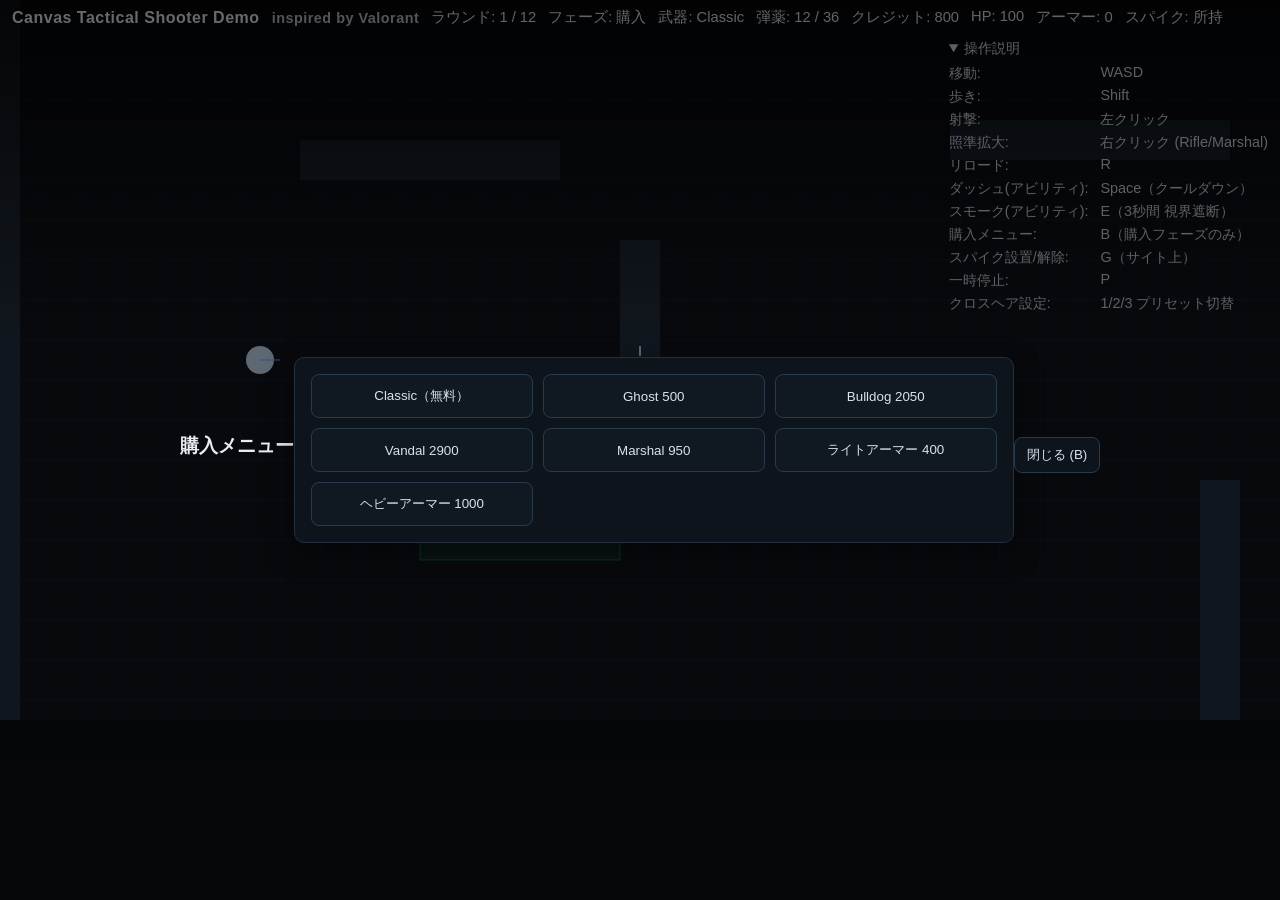
<file: index.html>
<!DOCTYPE html>
<html lang="ja">
<head>
  <meta charset="UTF-8" />
  <meta name="viewport" content="width=device-width, initial-scale=1.0"/>
  <title>Canvas Tactical Shooter Demo</title>
  <link rel="stylesheet" href="style.css"/>
</head>
<body>
  <div id="ui">
    <div id="title">Canvas Tactical Shooter Demo <span class="tag">inspired by Valorant</span></div>
    <div id="stats">
      <span id="roundInfo">ラウンド: 1 / 12</span>
      <span id="phaseInfo">フェーズ: 購入</span>
      <span id="weaponInfo">武器: Classic</span>
      <span id="ammoInfo">弾薬: 12 / 36</span>
      <span id="creditsInfo">クレジット: 800</span>
      <span id="hpInfo">HP: 100</span>
      <span id="armorInfo">アーマー: 0</span>
      <span id="spikeInfo">スパイク: 未所持</span>
    </div>
    <div id="controls">
      <details open>
        <summary>操作説明</summary>
        <div class="grid">
          <div>移動:</div><div>WASD</div>
          <div>歩き:</div><div>Shift</div>
          <div>射撃:</div><div>左クリック</div>
          <div>照準拡大:</div><div>右クリック (Rifle/Marshal)</div>
          <div>リロード:</div><div>R</div>
          <div>ダッシュ(アビリティ):</div><div>Space（クールダウン）</div>
          <div>スモーク(アビリティ):</div><div>E（3秒間 視界遮断）</div>
          <div>購入メニュー:</div><div>B（購入フェーズのみ）</div>
          <div>スパイク設置/解除:</div><div>G（サイト上）</div>
          <div>一時停止:</div><div>P</div>
          <div>クロスヘア設定:</div><div>1/2/3 プリセット切替</div>
        </div>
      </details>
    </div>
    <div id="buyMenu" class="hidden">
      <div class="buy-header">購入メニュー</div>
      <div class="buy-grid">
        <button class="buy" data-weapon="Classic" data-cost="0">Classic（無料）</button>
        <button class="buy" data-weapon="Ghost" data-cost="500">Ghost 500</button>
        <button class="buy" data-weapon="Bulldog" data-cost="2050">Bulldog 2050</button>
        <button class="buy" data-weapon="Vandal" data-cost="2900">Vandal 2900</button>
        <button class="buy" data-weapon="Marshal" data-cost="950">Marshal 950</button>
        <button class="buy" id="buyArmor" data-armor="light" data-cost="400">ライトアーマー 400</button>
        <button class="buy" id="buyHeavy" data-armor="heavy" data-cost="1000">ヘビーアーマー 1000</button>
      </div>
      <div class="buy-footer"><button id="closeBuy">閉じる (B)</button></div>
    </div>
  </div>

  <canvas id="game" width="1280" height="720"></canvas>

  <div id="toast" class="hidden"></div>

  <script src="main.js"></script>
</body>
</html>
</file>
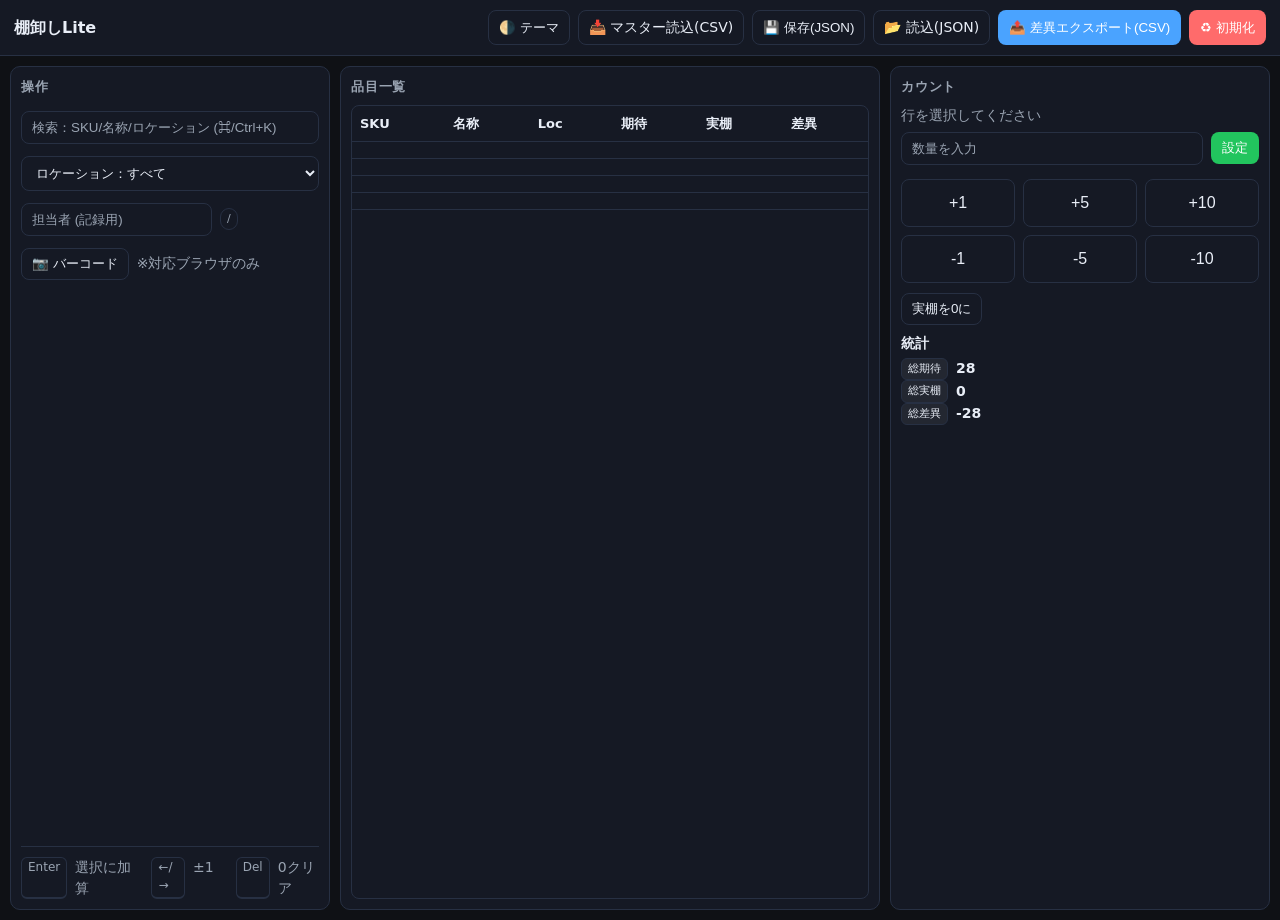
<file: tanaoroshi.html>
<!doctype html>
<html lang="ja">
<head>
<meta charset="utf-8" />
<meta name="viewport" content="width=device-width,initial-scale=1" />
<title>棚卸しLite</title>
<style>
  :root{
    --bg: #0f1115; --fg:#e9eef7; --muted:#9aa4b2; --card:#151924; --acc:#4aa3ff; --warn:#ff6b6b; --ok:#22c55e;
    --border:#273043;
  }
  .light{ --bg:#f7f7fb; --fg:#111826; --muted:#475569; --card:#ffffff; --acc:#0b6bcb; --warn:#c2410c; --ok:#15803d; --border:#e5e7eb;}
  html,body{height:100%;}
  body{margin:0;background:var(--bg);color:var(--fg);font:14px/1.5 system-ui, -apple-system, Segoe UI, Roboto, Noto Sans JP, sans-serif;}
  header{display:flex;gap:12px;align-items:center;justify-content:space-between;padding:10px 14px;border-bottom:1px solid var(--border);background:var(--card);position:sticky;top:0;z-index:5}
  header h1{font-size:16px;margin:0}
  .btn{border:1px solid var(--border);background:transparent;color:var(--fg);padding:6px 10px;border-radius:8px;cursor:pointer}
  .btn.acc{background:var(--acc);color:#fff;border-color:transparent}
  .btn.warn{background:var(--warn);color:#fff;border-color:transparent}
  .btn.ok{background:var(--ok);color:#fff;border-color:transparent}
  .wrap{display:grid;grid-template-columns:320px 1fr 380px;gap:10px;height:calc(100% - 56px);padding:10px}
  .card{background:var(--card);border:1px solid var(--border);border-radius:10px;padding:10px;min-height:0;display:flex;flex-direction:column}
  .card h2{font-size:13px;margin:0 0 8px 0;color:var(--muted);text-transform:uppercase;letter-spacing:.06em}
  input,select{background:transparent;color:var(--fg);border:1px solid var(--border);border-radius:8px;padding:8px 10px;outline:none}
  input::placeholder{color:var(--muted)}
  .toolrow{display:flex;gap:8px;flex-wrap:wrap}
  .list{overflow:auto;border-radius:8px;border:1px solid var(--border)}
  table{width:100%;border-collapse:collapse}
  th,td{padding:8px;border-bottom:1px solid var(--border);text-align:left;font-size:13px}
  tr:hover{background:rgba(128,128,128,.08)}
  .sku{font-family:ui-monospace, SFMono-Regular, Menlo, monospace}
  .pill{font-size:11px;padding:2px 6px;border:1px solid var(--border);border-radius:999px;color:var(--muted)}
  .row{display:flex;gap:8px;align-items:center;margin:6px 0}
  .pad{display:grid;grid-template-columns:repeat(3,1fr);gap:8px;margin-top:8px}
  .pad .btn{padding:14px 0;font-size:16px}
  .grow{flex:1}
  .right h3{margin:8px 0 4px 0;font-size:14px}
  .stat{display:flex;gap:8px;align-items:center}
  .stat .v{font-weight:700}
  .muted{color:var(--muted)}
  .badge{font-size:11px;padding:2px 6px;border-radius:6px;background:rgba(255,255,255,0.06);border:1px solid var(--border)}
  .diff-pos{color:var(--ok)} .diff-neg{color:var(--warn)}
  .footer{display:flex;gap:8px;margin-top:auto;padding-top:10px;border-top:1px solid var(--border)}
  .kbd{border:1px solid var(--border);border-bottom-width:2px;padding:0 6px;border-radius:6px;font-size:12px}
</style>
</head>
<body>
<header>
  <h1>棚卸しLite</h1>
  <div class="toolrow">
    <button class="btn" id="themeBtn">🌗 テーマ</button>
    <label class="btn"><input type="file" id="csvInput" accept=".csv" hidden>📥 マスター読込(CSV)</label>
    <button class="btn" id="saveJson">💾 保存(JSON)</button>
    <label class="btn"><input type="file" id="jsonInput" accept=".json" hidden>📂 読込(JSON)</label>
    <button class="btn acc" id="exportDiff">📤 差異エクスポート(CSV)</button>
    <button class="btn warn" id="resetAll">♻ 初期化</button>
  </div>
</header>

<div class="wrap">
  <!-- 左：操作 -->
  <section class="card">
    <h2>操作</h2>
    <div class="row">
      <input class="grow" id="q" placeholder="検索：SKU/名称/ロケーション (⌘/Ctrl+K)" />
    </div>
    <div class="row">
      <select id="locFilter" class="grow"><option value="">ロケーション：すべて</option></select>
    </div>
    <div class="row">
      <input id="user" placeholder="担当者 (記録用)" />
      <span class="pill" id="countedStat">0 / 0</span>
    </div>
    <div class="row">
      <button class="btn" id="cameraBtn">📷 バーコード</button>
      <span class="muted">※対応ブラウザのみ</span>
    </div>
    <video id="video" playsinline style="width:100%;display:none;border-radius:8px;border:1px solid var(--border);"></video>
    <div class="footer muted">
      <div class="kbd">Enter</div> 選択に加算　
      <div class="kbd">←/→</div> ±1　
      <div class="kbd">Del</div> 0クリア
    </div>
  </section>

  <!-- 中：一覧 -->
  <section class="card">
    <h2>品目一覧</h2>
    <div class="list" style="flex:1">
      <table id="tbl">
        <thead>
          <tr>
            <th>SKU</th><th>名称</th><th>Loc</th><th>期待</th><th>実棚</th><th>差異</th>
          </tr>
        </thead>
        <tbody></tbody>
      </table>
    </div>
  </section>

  <!-- 右：カウントパッド -->
  <section class="card right">
    <h2>カウント</h2>
    <div id="selInfo" class="muted">行を選択してください</div>
    <div class="row">
      <input id="qtyInput" type="number" placeholder="数量を入力" class="grow" />
      <button class="btn ok" id="setBtn">設定</button>
    </div>
    <div class="pad">
      <button class="btn" data-add="1">+1</button>
      <button class="btn" data-add="5">+5</button>
      <button class="btn" data-add="10">+10</button>
      <button class="btn" data-add="-1">-1</button>
      <button class="btn" data-add="-5">-5</button>
      <button class="btn" data-add="-10">-10</button>
    </div>
    <div style="margin-top:10px">
      <button class="btn" id="clearBtn">実棚を0に</button>
    </div>
    <h3>統計</h3>
    <div class="stat"><span class="badge">総期待</span><span class="v" id="sumExp">0</span></div>
    <div class="stat"><span class="badge">総実棚</span><span class="v" id="sumCnt">0</span></div>
    <div class="stat"><span class="badge">総差異</span><span class="v" id="sumDiff">0</span></div>
  </section>
</div>

<script>
/* ====== データ管理 ====== */
let items = JSON.parse(localStorage.getItem('inv_items') || 'null') || [
  {sku:"TXM050-P003-18-3", name:"RF Amp Cable", loc:"A1", expected:12, counted:0},
  {sku:"AXG-5000III-27M-SMS", name:"Generator", loc:"A2", expected:5, counted:0},
  {sku:"AMVG-3000-27M-UE", name:"Match Unit", loc:"B1", expected:8, counted:0},
  {sku:"AMVS-3000-MF-BE", name:"Power Supply", loc:"B2", expected:3, counted:0},
];
let selected = null;

const els = {
  q: $("#q"), locFilter: $("#locFilter"), tbl: $("#tbl tbody"),
  countedStat: $("#countedStat"),
  qtyInput: $("#qtyInput"), setBtn: $("#setBtn"), clearBtn: $("#clearBtn"),
  sumExp: $("#sumExp"), sumCnt: $("#sumCnt"), sumDiff: $("#sumDiff"),
  user: $("#user"), selInfo: $("#selInfo"),
  csvInput: $("#csvInput"), exportDiff: $("#exportDiff"),
  saveJson: $("#saveJson"), jsonInput: $("#jsonInput"),
  resetAll: $("#resetAll"), themeBtn: $("#themeBtn"),
  cameraBtn: $("#cameraBtn"), video: $("#video")
};

init();

/* ====== 初期化 ====== */
function init(){
  applyTheme(localStorage.getItem('inv_theme') || 'dark');
  els.user.value = localStorage.getItem('inv_user') || "";
  els.user.addEventListener('input', ()=>localStorage.setItem('inv_user', els.user.value));
  renderLocs(); renderTable(); updateStats();
  // 検索・フィルタ
  els.q.addEventListener('input', renderTable);
  els.locFilter.addEventListener('change', renderTable);
  // 数量操作
  document.querySelectorAll('[data-add]').forEach(b=>b.addEventListener('click', ()=>{
    if(!selected) return;
    addQty(parseInt(b.dataset.add||"0",10));
  }));
  els.setBtn.addEventListener('click', ()=>{ if(selected){ setQty(parseInt(els.qtyInput.value||"0",10)); }});
  els.clearBtn.addEventListener('click', ()=>{ if(selected){ setQty(0); }});
  // キーボード
  document.addEventListener('keydown', onKey);
  // ファイルIO
  els.csvInput.addEventListener('change', importCSV);
  els.exportDiff.addEventListener('click', exportDiffCSV);
  els.saveJson.addEventListener('click', saveJSON);
  els.jsonInput.addEventListener('change', loadJSON);
  els.resetAll.addEventListener('click', resetAll);
  // テーマ
  els.themeBtn.addEventListener('click', toggleTheme);
  // カメラ
  els.cameraBtn.addEventListener('click', toggleCamera);
}

/* ====== UI描画 ====== */
function renderLocs(){
  const locs = [...new Set(items.map(i=>i.loc))].sort();
  els.locFilter.innerHTML = `<option value="">ロケーション：すべて</option>` + locs.map(l=>`<option value=""></option>`).join('');
}
function renderTable(){
  const q = els.q.value.trim().toLowerCase();
  const lf = els.locFilter.value;
  const rows = items
    .filter(it => (!lf || it.loc===lf))
    .filter(it => {
      if(!q) return true;
      return [it.sku,it.name,it.loc].some(v=>String(v).toLowerCase().includes(q));
    })
    .map((it,idx)=>{
      const diff = (it.counted||0) - (it.expected||0);
      const diffCls = diff===0?'':(diff>0?'diff-pos':'diff-neg');
      return `<tr data-idx="" class="''">
        <td class="sku"></td>
        <td></td>
        <td></td>
        <td></td>
        <td></td>
        <td class=""></td>
      </tr>`;
    }).join('');
  els.tbl.innerHTML = rows || `<tr><td colspan="6" class="muted">対象なし</td></tr>`;
  // 行クリック
  [...els.tbl.querySelectorAll("tr")].forEach(tr=>{
    tr.addEventListener('click', ()=>{
      const it = items[parseInt(tr.dataset.idx,10)];
      selectItem(it);
    });
  });
  updateStats();
}

function selectItem(it){
  selected = it;
  els.selInfo.innerHTML = `選択中：<span class="sku badge"></span>　　<span class="badge"></span><br>
  期待：　実棚：　差異：<b>${(it.counted||0)-(it.expected||0)}</b>`;
  els.qtyInput.value = it.counted||0;
  renderTable(); // 選択表示更新
}

function updateStats(){
  const sumExp = items.reduce((a,b)=>a+(b.expected||0),0);
  const sumCnt = items.reduce((a,b)=>a+(b.counted||0),0);
  const countedLines = items.filter(i=>(i.counted||0)!==0).length;
  els.sumExp.textContent = sumExp;
  els.sumCnt.textContent = sumCnt;
  els.sumDiff.textContent = sumCnt - sumExp;
  els.countedStat.textContent = ` / `;
  persist();
}

/* ====== 操作 ====== */
function addQty(d){
  const v = (selected.counted||0) + d;
  setQty(Math.max(0,v));
}
function setQty(v){
  if(Number.isNaN(v)) return;
  selected.counted = Math.max(0, v|0);
  updateStats(); selectItem(selected);
}

/* ====== 入出力 ====== */
async function importCSV(ev){
  const f = ev.target.files[0]; if(!f) return;
  const txt = await f.text();
  // 想定ヘッダ: sku,name,loc,expected
  const lines = txt.split(/\r?\n/).filter(l=>l.trim().length);
  const [h,...rows] = lines;
  const cols = h.split(',').map(s=>s.trim().toLowerCase());
  const map = {sku:cols.indexOf('sku'), name:cols.indexOf('name'), loc:cols.indexOf('loc'), expected:cols.indexOf('expected')};
  if(Object.values(map).some(v=>v===-1)){ alert("CSVヘッダは sku,name,loc,expected が必要です"); return; }
  items = rows.map(r=>{
    const c = r.split(',');
    return { sku:c[map.sku], name:c[map.name], loc:c[map.loc], expected:parseInt(c[map.expected]||"0",10)||0, counted:0 };
  });
  selected=null; renderLocs(); renderTable();
}

function exportDiffCSV(){
  const u = els.user.value || "";
  const rows = [
    ["timestamp","user","sku","name","loc","expected","counted","diff"].join(","),
    ...items.map(i=>[
      new Date().toISOString(), csv(u), csv(i.sku), csv(i.name), csv(i.loc),
      i.expected, i.counted||0, (i.counted||0)-(i.expected||0)
    ].join(","))
  ].join("\n");
  downloadText(`diff_.csv`, rows);
}

function saveJSON(){
  downloadText(`inventory_.json`, JSON.stringify({items, user:els.user.value, theme:document.body.classList.contains('light')?'light':'dark'}, null, 2));
}
async function loadJSON(ev){
  const f = ev.target.files[0]; if(!f) return;
  const obj = JSON.parse(await f.text());
  if(obj.items){ items = obj.items; }
  if(obj.user){ els.user.value = obj.user; }
  applyTheme(obj.theme||'dark');
  selected=null; renderLocs(); renderTable();
}

function resetAll(){
  if(!confirm("実棚数をすべて0に戻します。よろしいですか？")) return;
  items.forEach(i=>i.counted=0);
  selected=null; renderTable();
}

/* ====== カメラ／バーコード ====== */
let stream=null, scanning=false;
async function toggleCamera(){
  const video = els.video;
  if(scanning){ stopCamera(); return; }
  try{
    stream = await navigator.mediaDevices.getUserMedia({video:{facingMode:"environment"}});
    video.srcObject = stream; video.style.display="block"; await video.play(); scanning=true;
    scanLoop();
  }catch(e){ alert("カメラにアクセスできませんでした"); }
}
function stopCamera(){
  if(stream){ stream.getTracks().forEach(t=>t.stop()); }
  els.video.pause(); els.video.srcObject=null; els.video.style.display="none"; scanning=false;
}
async function scanLoop(){
  if(!("BarcodeDetector" in window)){
    // Fallback: カメラ映像は見せるだけ。手入力で使用。
    console.info("BarcodeDetector未対応");
    return;
  }
  const detector = new BarcodeDetector({formats:["ean_13","code_128","code_39","qr_code","upc_e","upc_a"]});
  while(scanning){
    try{
      const codes = await detector.detect(els.video);
      if(codes.length){
        const code = codes[0].rawValue.trim();
        const hit = items.find(i=>i.sku===code);
        if(hit){
          selectItem(hit);
          addQty(1);
        }
      }
    }catch(e){ /* ignore */ }
    await wait(250);
  }
}

/* ====== ユーティリティ ====== */
function $(q){ return document.querySelector(q); }
function esc(s){ return String(s).replace(/[&<>"']/g, m=>({ "&":"&amp;","<":"&lt;",">":"&gt;",'"':"&quot;","'":"&#39;" }[m])); }
function csv(s){ return `""`; }
function downloadText(name, text){
  const a = document.createElement('a');
  a.href = URL.createObjectURL(new Blob([text], {type:"text/plain"}));
  a.download = name; a.click();
}
function persist(){ localStorage.setItem('inv_items', JSON.stringify(items)); }
function yyyymmdd(){ const d = new Date(); const p=n=>String(n).padStart(2,'0'); return `_`; }
function wait(ms){ return new Promise(r=>setTimeout(r,ms)); }

/* ====== テーマ ====== */
function applyTheme(mode){ document.body.classList.toggle('light', mode==='light'); localStorage.setItem('inv_theme', mode); }
function toggleTheme(){ applyTheme(document.body.classList.contains('light')?'dark':'light'); }
</script>
</body>
</html>
</file>
<file: style.css>
*{box-sizing:border-box;font-family:-apple-system,BlinkMacSystemFont,Segoe UI,Roboto,Helvetica,Arial,'Noto Sans JP',sans-serif}
body{margin:0;background:#0b0f14;color:#e6edf3}
#ui{position:fixed;left:0;right:0;top:0;padding:8px 12px;display:flex;gap:12px;flex-wrap:wrap;align-items:center;background:linear-gradient(180deg,rgba(0,0,0,.75),rgba(0,0,0,.0));z-index:2}
#title{font-weight:700;letter-spacing:.5px}
#title .tag{font-weight:600;font-size:.9em;opacity:.8;margin-left:.5em}
#stats{display:flex;gap:12px;flex-wrap:wrap;font-size:.92em;opacity:.95}
#controls{margin-left:auto;font-size:.9em}
#controls details{opacity:.9}
#controls .grid{display:grid;grid-template-columns:auto auto;gap:4px 12px;padding:6px 0}
#buyMenu{position:fixed;inset:0;display:flex;align-items:center;justify-content:center;background:rgba(0,0,0,.55);z-index:5}
#buyMenu.hidden{display:none}
.buy-header{font-size:1.2em;margin-bottom:8px;font-weight:700}
.buy-grid{background:#0e141b;border:1px solid #243040;border-radius:10px;padding:16px;display:grid;grid-template-columns:repeat(3, minmax(200px,1fr));gap:10px;min-width:720px;box-shadow:0 10px 30px rgba(0,0,0,.4)}
.buy{background:#101821;color:#d9e3ea;border:1px solid #2a3a4d;border-radius:8px;padding:12px;cursor:pointer;transition:.1s}
.buy:hover{transform:translateY(-1px);border-color:#3d556f}
.buy-footer{text-align:right;margin-top:10px}
#closeBuy{padding:8px 12px;border-radius:8px;border:1px solid #2a3a4d;background:#0e141b;color:#d9e3ea;cursor:pointer}
#game{display:block;margin:0 auto;position:fixed;inset:0;z-index:1}
.hidden{display:none}
#toast{position:fixed;bottom:24px;left:50%;transform:translateX(-50%);background:rgba(0,0,0,.8);padding:10px 14px;border-radius:8px;border:1px solid #2a3a4d;z-index:10}
</file>
